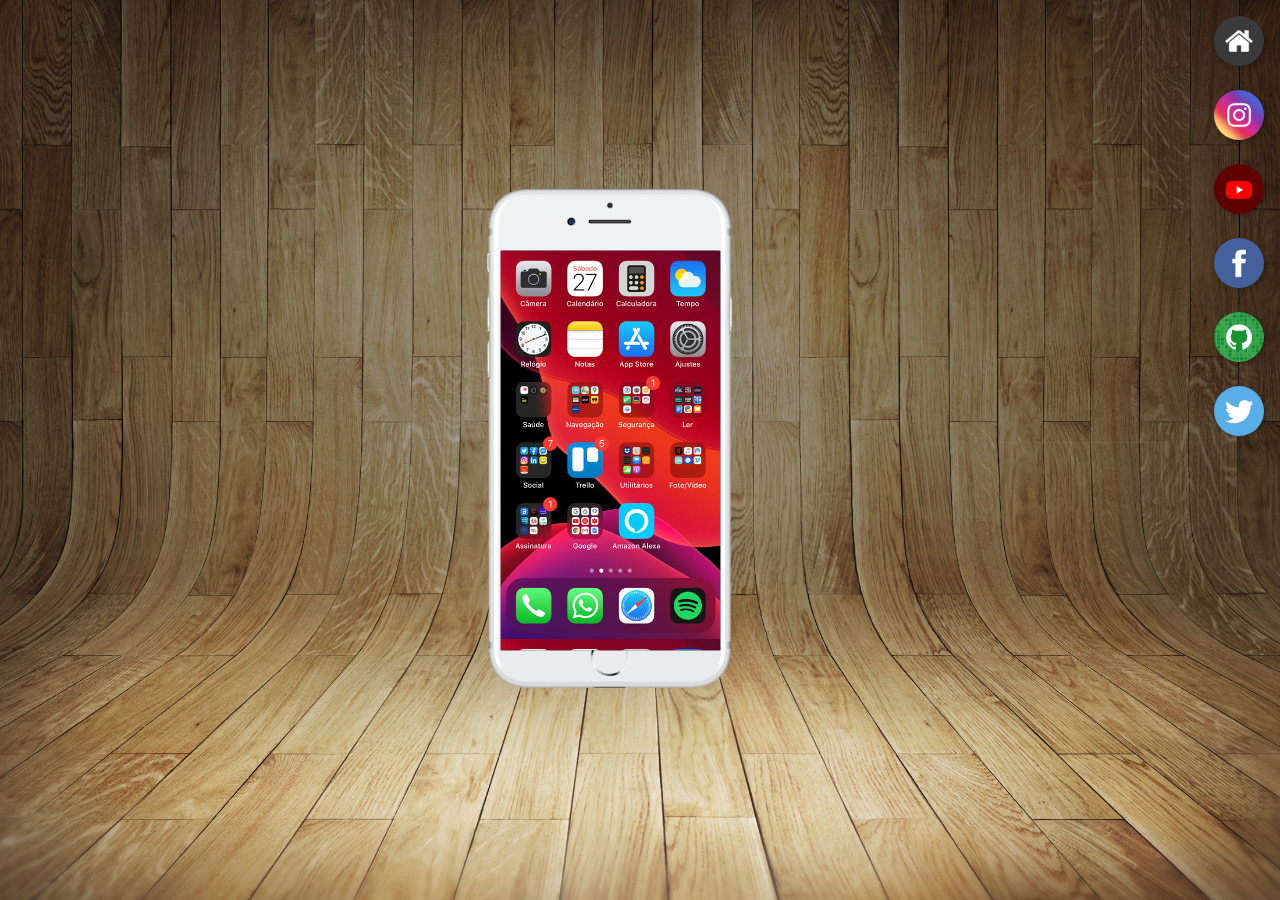
<file: index.html>
<!DOCTYPE html>
<html lang="pt-br">
<head>
    <meta charset="UTF-8">
    <meta http-equiv="X-UA-Compatible" content="IE=edge">
    <meta name="viewport" content="width=device-width, initial-scale=1.0">
    <title>Projeto Redes Sociais</title>
    <link rel="shortcut icon" href="favicon.ico" type="image/x-icon">
    <link rel="stylesheet" href="estilos/style.css">

</head>
<body>
    <main>
        <section id="telefone">
            <iframe src="home.html" frameborder="0" name="tela" id="tela">

            </iframe>
        </section>

        <section id="redessociais">
            <a href="#" target="home"> <img src="imagens/logo-home.jpg" alt="home"></a> <br>
            <a href="#" target="instagram"> <img src="imagens/logo-instagram.jpg" alt="instagram"></a> <br>
            <a href="#" target="youtube"> <img src="imagens/logo-youtube.jpg" alt="youtube"></a> <br>
            <a href="#" target="facebook"> <img src="imagens/logo-facebook.jpg" alt="facebook"  ></a> <br>
            <a href="#" target="github"> <img src="imagens/logo-github.jpg" alt="github"></a> <br>
            <a href="#" target="twitter"> <img src="imagens/logo-twitter.jpg" alt="twitter"></a> <br>
        </section>
    </main>
</body>
</html>
</file>
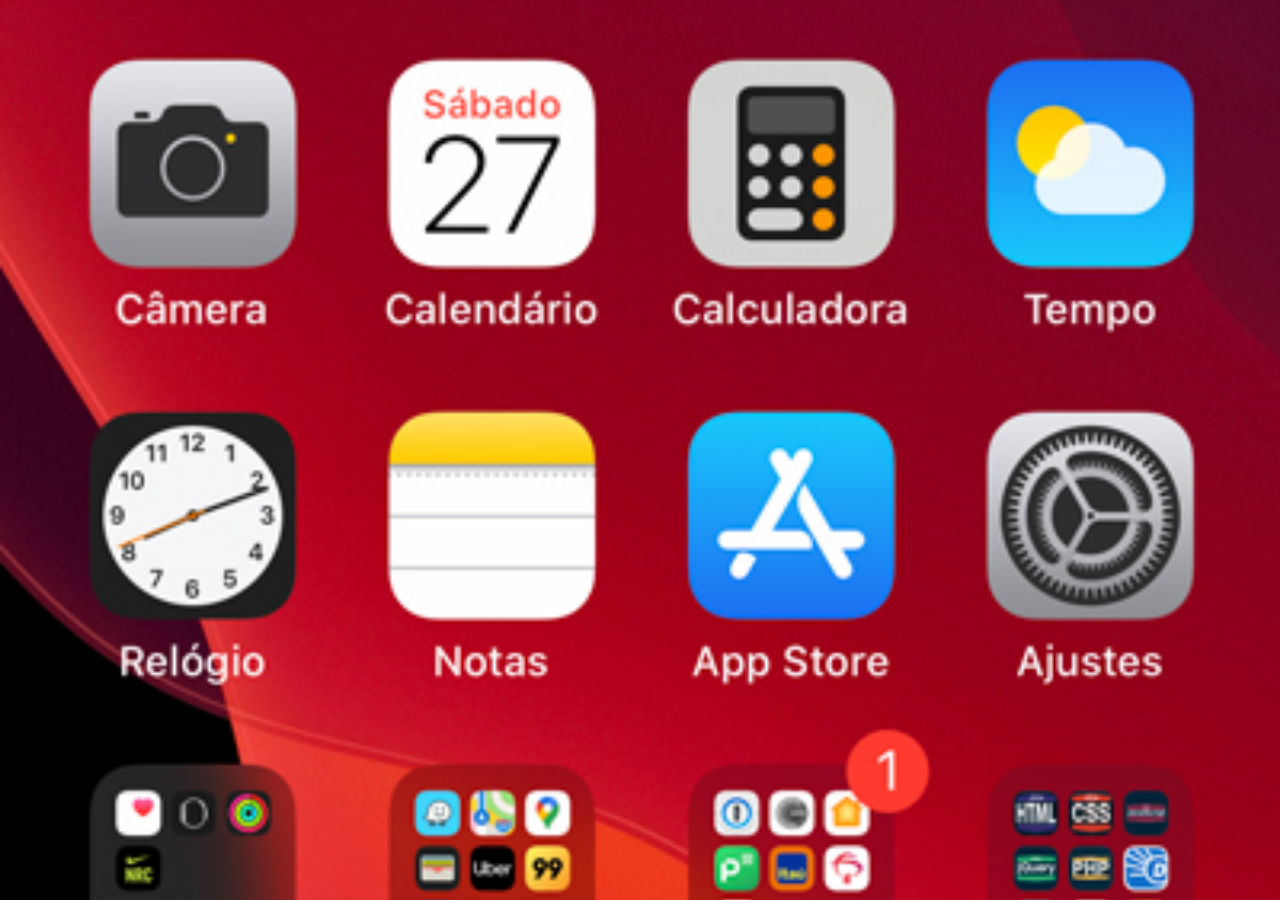
<file: home.html>
<!DOCTYPE html>
<html lang="pt-br">
<head>
    <meta charset="UTF-8">
    <meta http-equiv="X-UA-Compatible" content="IE=edge">
    <meta name="viewport" content="width=device-width, initial-scale=1.0">
    <title>home</title>
    <style>
        * {
            margin: 0px;
            padding: 0px;
        }

        body {
            
            background: black url('imagens/tela-home.jpg');
            background-size: cover;
            height: 100px;
            width: 100px;
        }
    </style>
</head>
<body>
    
</body>
</html>
</file>
<file: estilos/style.css>
@charset "utf-8";

* {
    margin: 0px;
    padding: 0px;
    font-family: Arial, Helvetica, sans-serif;
}


html, body {
    height: 100vh;
    width: 100vw;
    
}

body {
    background: url('../imagens/fundo-madeira.jpg') no-repeat top center;
    background-size: cover;
    background-attachment: fixed;
}

main {
    position: relative; 
    height: 100vh;
    width: 100vw;

}

#telefone {
    position: absolute;
    top: 50%;
    left: 50%;
    transform: translate(-50%, -50%);


    height: 527px;
    width: 311px;

    background: url('../imagens/frame-iphone.png') no-repeat;
    background-size: 250px;

}

#tela {
    position: relative;
    top: 64px;
    left: 16px;

    height: 400px;
    width: 220px;
    background-size: 100px;
}

#redessociais img {
    width: 50px;
    height: 50px;
    margin: 10px;
    border-radius: 50%;
    box-shadow: 2px 2px 5px rgba(0, 0, 0, 0.288);
    box-sizing: border-box;
    
}
 #redessociais {
    text-align: right;
    padding: 6px;
 }

#redessociais img:hover {
    border: 2px solid white;
    transform:translate (-10px, -10px);
    box-shadow: 2px 2px 5px rgb(128, 123, 65);
    transition: transform, 0.2s;
}
</file>
